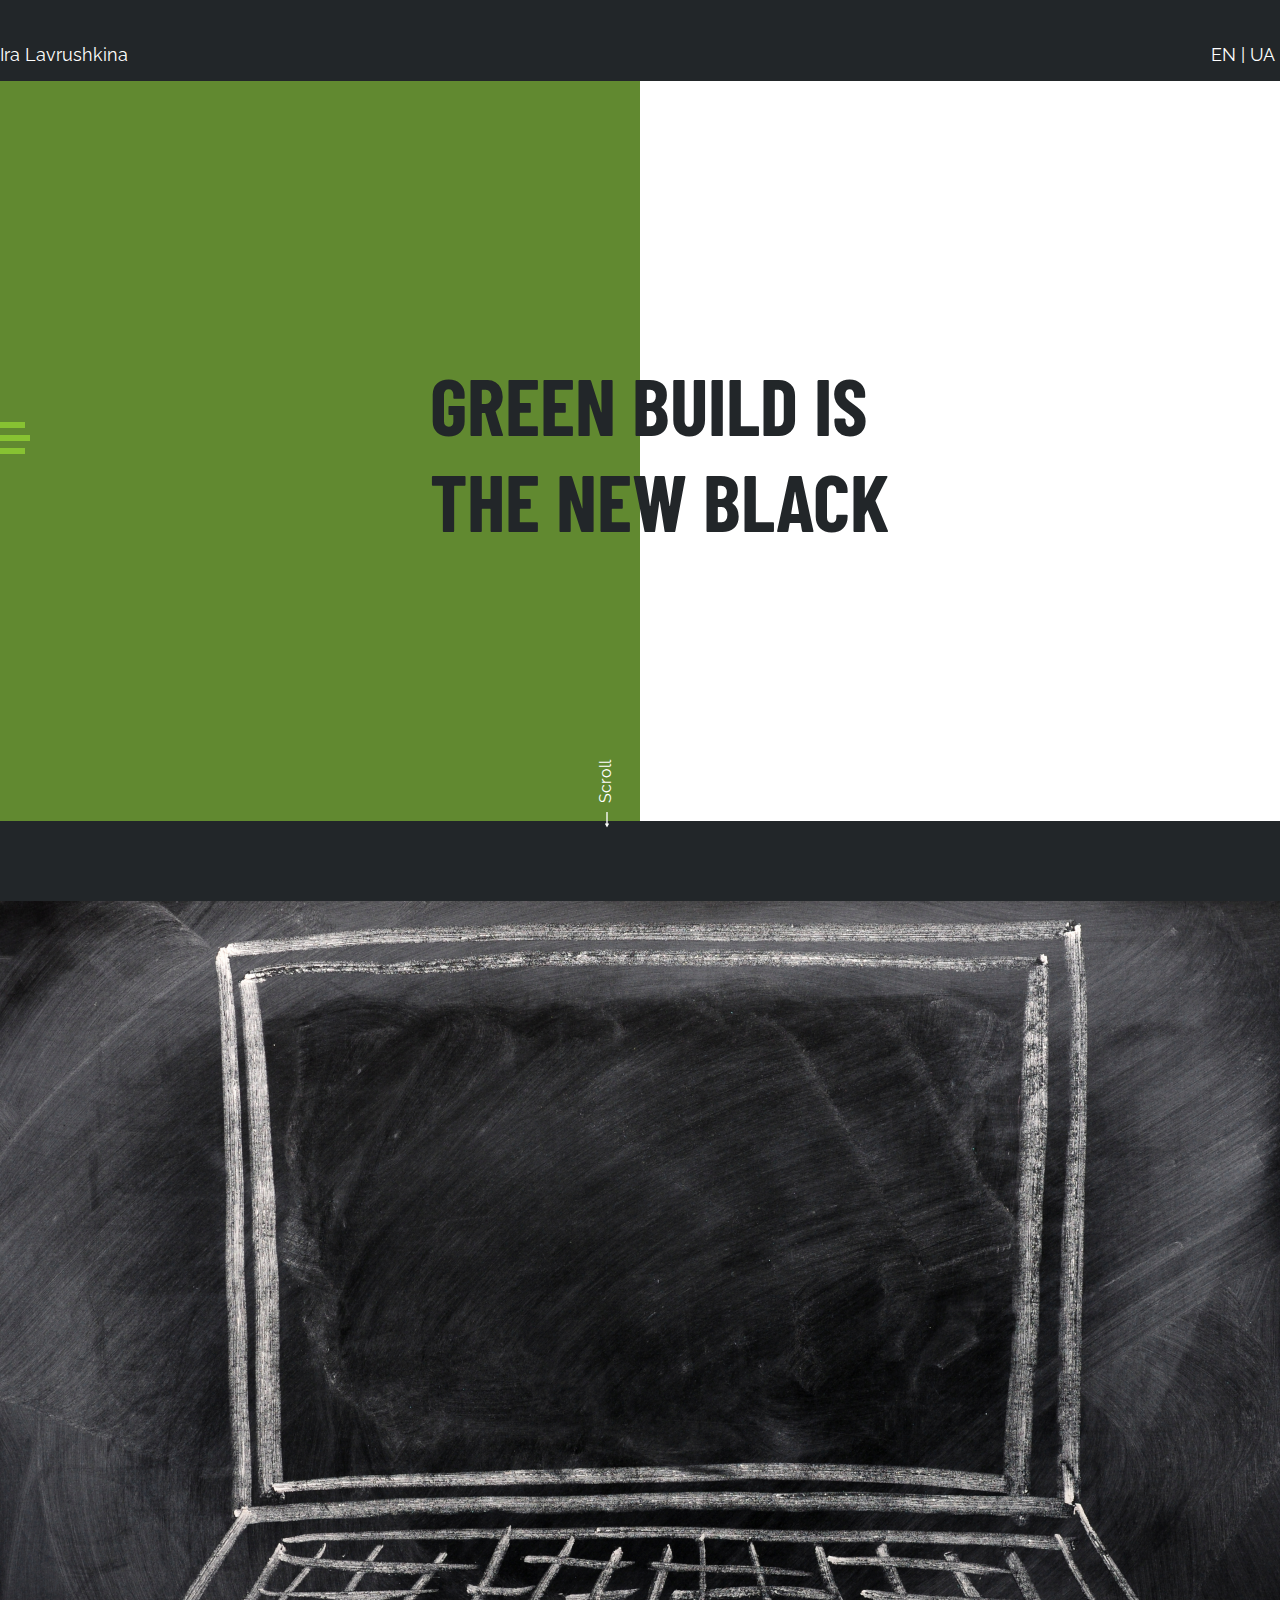
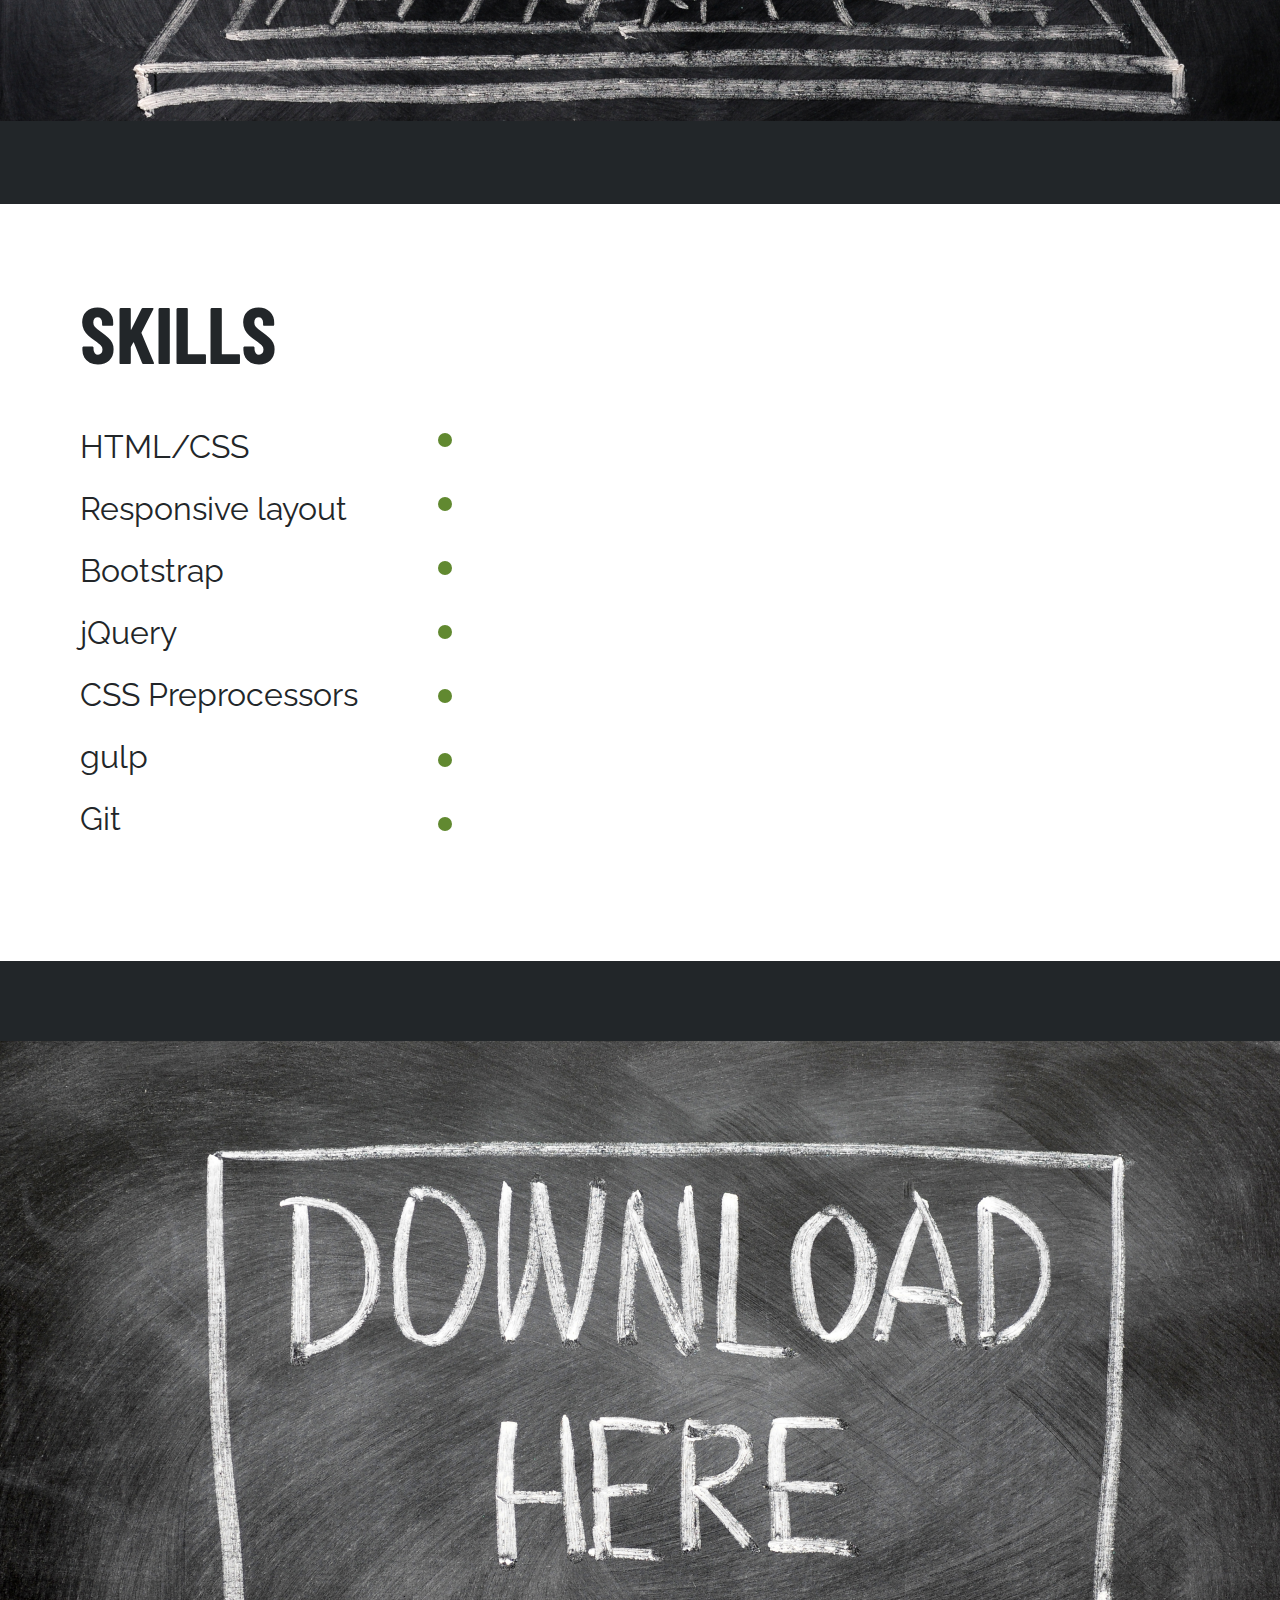
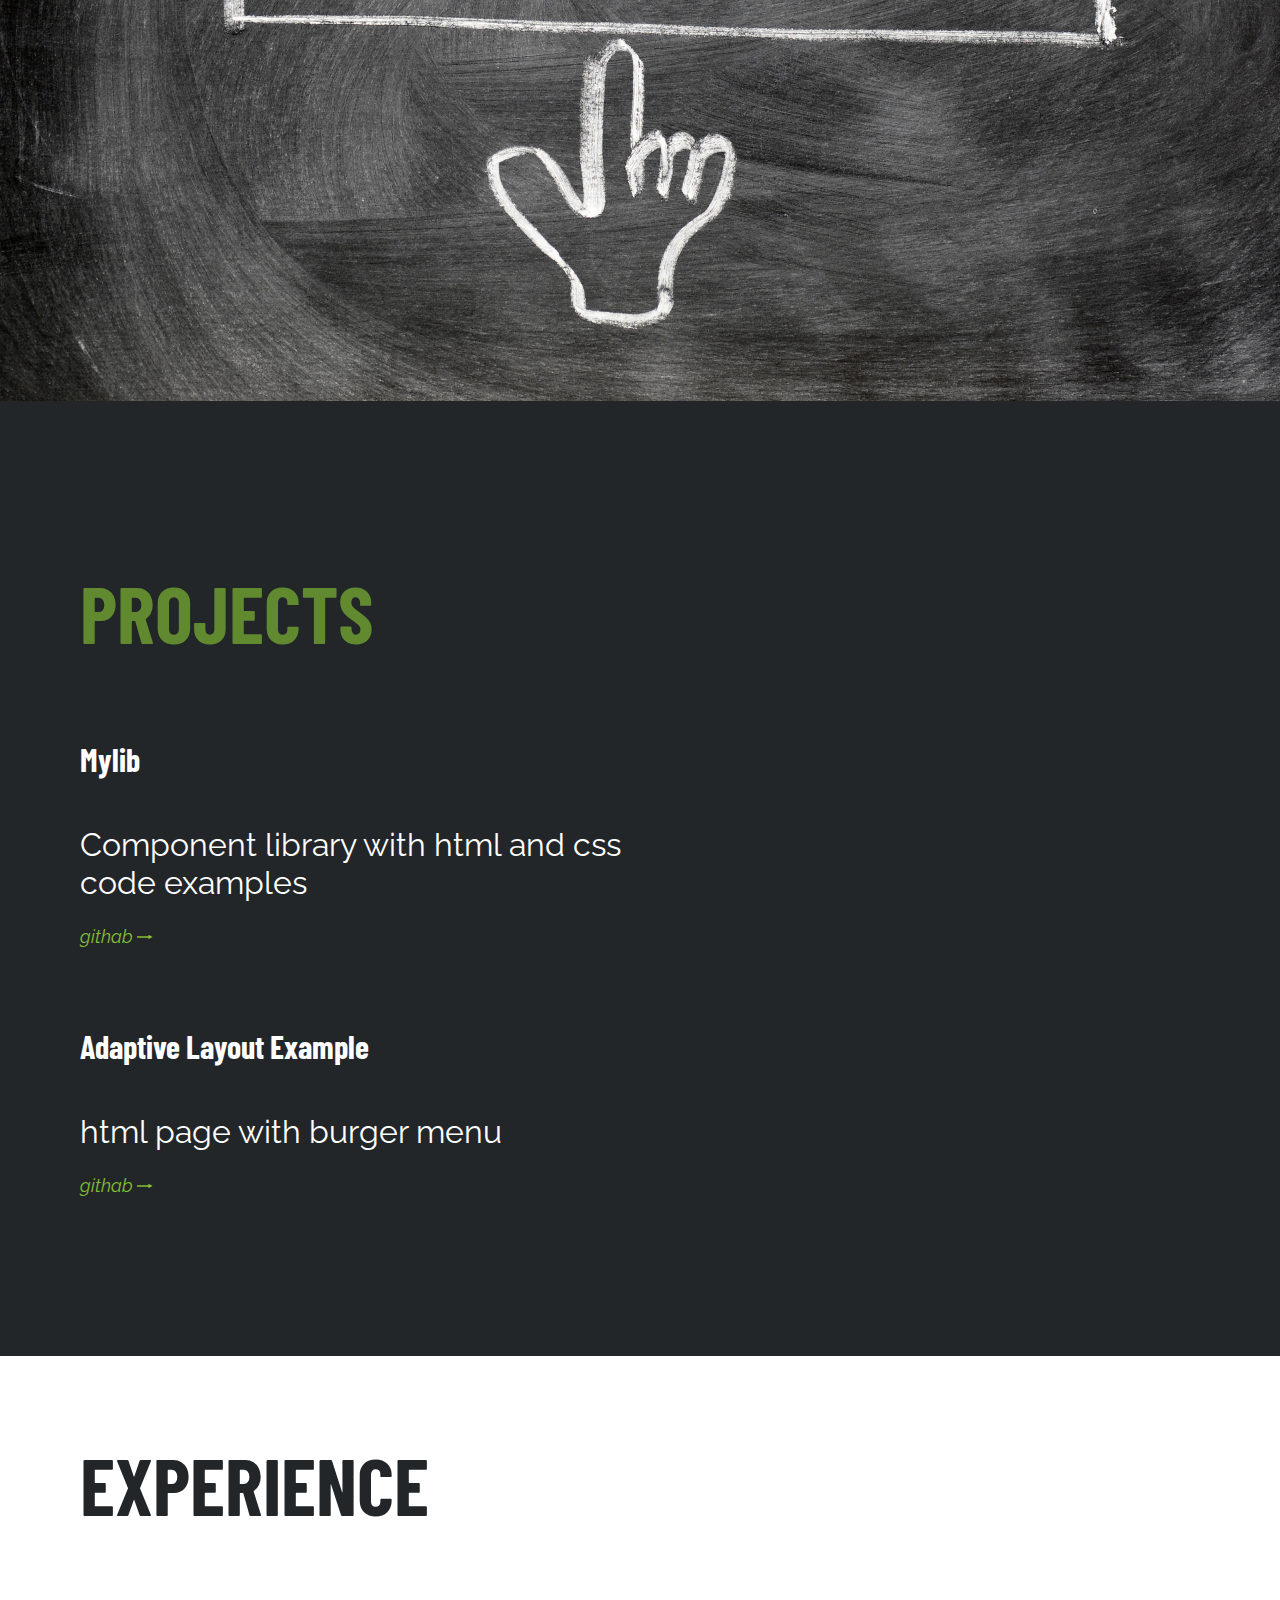
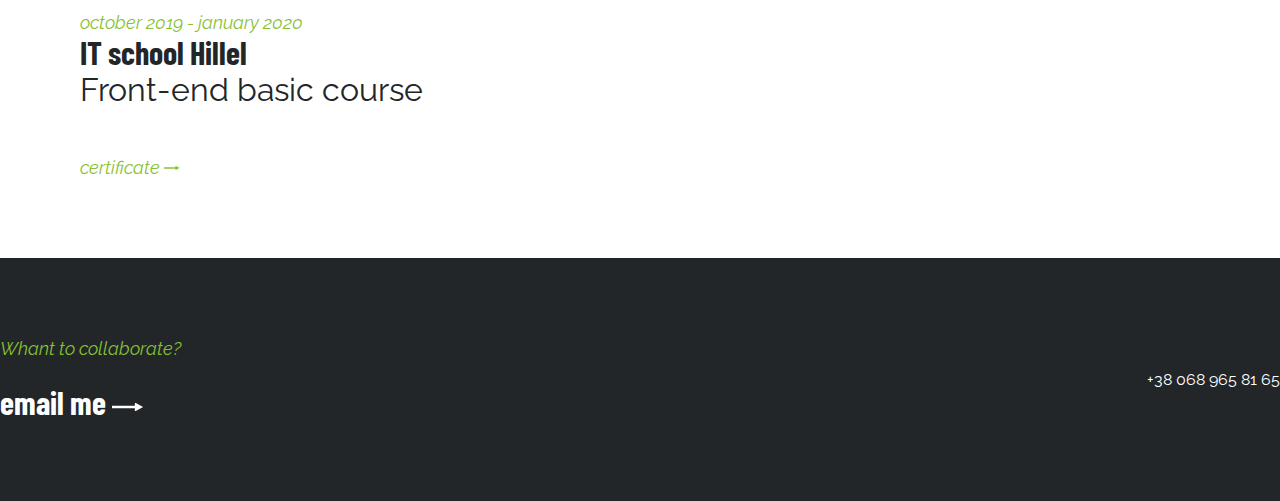
<file: portfolio/index.html>
<!DOCTYPE html>
<html>
    <head>
        <title>Portfolio Markup Developer</title>
        <meta charset = "utf-8">
        <link rel="stylesheet" href="css/style.css">
        <link href="https://fonts.googleapis.com/css2?family=Barlow+Condensed:wght@600;700;900&display=swap" rel="stylesheet">
        <link href="https://fonts.googleapis.com/css2?family=Raleway:ital@0;1&display=swap" rel="stylesheet">
    </head>
    <body>
        <div class="wrapper">
            <header class="header">
            	<div class="icons">
        	    		<a href="#">
        	    	        <svg width="24" height="24" viewBox="0 0 24 24" fill="none" xmlns="http://www.w3.org/2000/svg">
                            <path d="M3.70317 20.0937H7.31254V9.25001H3.70317V20.0937ZM7.54691 5.90625C7.53129 4.84375 6.76567 4.03126 5.53129 4.03126C4.29691 4.03126 3.48442 4.84375 3.48442 5.90625C3.48442 6.93749 4.26566 7.78124 5.48442 7.78124H5.50004C6.76567 7.78124 7.54691 6.93749 7.54691 5.90625ZM16.6875 20.0937H20.2969V13.875C20.2969 10.5469 18.5157 8.99998 16.1407 8.99998C14.2032 8.99998 13.3438 10.0781 12.875 10.8281H12.9063V9.24998H9.29691C9.29691 9.24998 9.34377 10.2656 9.29691 20.0937H12.9063V14.0312C12.9063 13.7187 12.9219 13.3906 13.0157 13.1562C13.2813 12.5156 13.875 11.8437 14.875 11.8437C16.1719 11.8437 16.6875 12.8281 16.6875 14.2968V20.0937ZM24 4.49999V19.5C24 21.9843 21.9844 24 19.5 24H4.50005C2.01568 24 6.10352e-05 21.9843 6.10352e-05 19.5V4.49999C6.10352e-05 2.01562 2.01568 0 4.50005 0H19.5C21.9844 0 24 2.01562 24 4.49999Z" fill="#87C232"/></svg>
                        </a>
                        <a href="https://github.com/iralavrushkina">
        	    		  <svg width="30" height="26" viewBox="0 0 30 26" fill="none" xmlns="http://www.w3.org/2000/svg">
                           <path d="M2.62504 10.0313L15 25.8906L1.43753 16.0469C1.06254 15.7656 0.906269 15.2813 1.0469 14.8438L2.62504 10.0313ZM9.84379 10.0313H20.1563L15 25.8906L9.84379 10.0313ZM6.75004 0.468744L9.84379 10.0313H2.62504L5.7188 0.468744C5.89068 -0.015623 6.57818 -0.015623 6.75004 0.468744ZM27.375 10.0313L28.9531 14.8438C29.0938 15.2813 28.9375 15.7656 28.5625 16.0469L15 25.8906L27.375 10.0313ZM27.375 10.0313H20.1563L23.25 0.468771C23.4219 -0.0155957 24.1094 -0.0155957 24.2813 0.468771L27.375 10.0313Z" fill="#87C232"/></svg>
                       </a>
                       <a href="https://www.facebook.com/irina.borovich">
                           <svg width="24" height="24" viewBox="0 0 24 24" fill="none" xmlns="http://www.w3.org/2000/svg">
                           <path d="M19.5 0C21.9844 0 24 2.01562 24 4.49999V19.5C24 21.9843 21.9844 24 19.5 24H16.5625V14.7031H19.6719L20.1406 11.0781H16.5625V8.76561C16.5625 7.71873 16.8438 7.01561 18.3594 7.01561L20.2656 7V3.76562C19.9375 3.71875 18.7969 3.62499 17.4844 3.62499C14.7187 3.62499 12.8125 5.31248 12.8125 8.40623V11.0781H9.68748V14.7031H12.8125V24H4.49999C2.01562 24 0 21.9843 0 19.5V4.49999C0 2.01562 2.01562 0 4.49999 0H19.5Z" fill="#87C232"/>
                           </svg>
                        </a>
        	    	</div>
        	    <div class="top">
        	       <a class="logo" href="index.html">Ira Lavrushkina</a>
        	       <button class="btn-language">EN</button>
        	       <span class="divider">|<span>
        	       <button class="btn-language">UA</button>
        	    </div>
        	    <section class="container">
                    <div class="menu-collapsed">
                        <div class="bar"></div>
                        <nav>
            	            <ul class="nav">
            		            <li class="nav-list"><a class="nav-item" href="#skills">Skills</a></li>
            		            <li class="nav-list"><a class="nav-item" href="#projects">Projects</a></li>
            		            <li class="nav-list"><a class="nav-item" href="#experience">Experience</a></li>
            	            </ul>
                        </nav>
                        <a class="phone" href="tel:+380689658165">+38 068 965 81 65</a>
                        <div>
                            <h4 class="italic">Whant to collaborate?<h4>
                            <a class="mail txt-dark"href="mailto:iryna.borovich@gmail.com">email me
            	                <svg class="arrow" width="31" height="8" viewBox="0 0 31 8" fill="none" xmlns="http://www.w3.org/2000/svg">
                                <path d="M23.1964 0.0309471C23.4107 -0.0211335 23.6429 -0.000297785 23.8214 0.0830277L30.6786 3.72886C30.7857 3.79137 30.8572 3.87469 30.8572 3.96845C30.8572 4.0622 30.7857 4.15595 30.6786 4.21844L23.8214 7.91635C23.6429 7.99968 23.4107 8.02051 23.1964 7.96843C23 7.91635 22.8572 7.80176 22.8572 7.66636V5.33303L0.571437 5.33303C0.25 5.33303 0 5.18719 0 4.99969L0 2.99969C0 2.81219 0.25 2.66635 0.571437 2.66635L22.8572 2.66635V0.333023C22.8572 0.197598 22.9822 0.0830277 23.1964 0.0309471Z" fill="#000"/></svg>
                            </a>
                        </div>
                    </div>
                    <div class="box2 white-bgr">
                        <div>
                            <span class="scroll-fix">Scroll</span>
                            <h4 class="italic">since 2020</h4>
                            <h3 class="title">Markup Developer</h3>
                            <p class="text txt-dark" >Strong professional focus and personal interest to UI/UX design and Front-End engineering</p>
                        </div>
                    </div> 
                    <div class="box1 d-green-bgr">
                        <h1 class="txt-dark">GREEN BUILD IS THE NEW BLACK</h1>
                        <span class="scroll">Scroll</span>
                    </div>
                </section>
            </header>
            <main>
        	    <img src="img/comp.png">
        	    <section class="section white-bgr txt-dark">
        		    <h2 class="heading" id="skills">SKILLS</h2>
        			<div class="skills">
        			 <div class="block1">
        			 	<div class="text">HTML/CSS </div>
        		        <div class="text">Responsive layout</div>
        		        <div class="text">Bootstrap</div>
        		        <div class="text">jQuery</div> 
        		        <div class="text">CSS Preprocessors</div>
        		        <div  class="text">gulp</div>
        		        <div  class="text">Git</div>
                    </div>
                    <div class="block2">
                        <div class="line1"></div>
                        <div class="line2"></div>
                        <div class="line3"></div>
                        <div class="line4"></div>
                        <div class="line5"></div>
                        <div class="line6"></div>
                        <div class="line7"></div>
                        </div>
                    </div>
        	    </section>
        	    <img src="img/here.png">
        		<section class="section projects">
        		    <h2 class="heading txt-d-green" id="projects">PROJECTS</h2>
        		    <div class="group">
        			   <h3 class="title txt-white">Mylib</h3>
                       <p class="text txt-white">Component library with html and css code examples</p>
                       <a class="italic txt-l-green" href="#">githab
                          <svg class="arrow" width="16" height="4" viewBox="0 0 16 4" fill="none" xmlns="http://www.w3.org/2000/svg">
                          <path d="M11.5982 0.0153515C11.7054 -0.0106888 11.8214 -0.000270963 11.9107 0.0413918L15.3393 1.86431C15.3929 1.89556 15.4286 1.93722 15.4286 1.9841C15.4286 2.03098 15.3929 2.07785 15.3393 2.1091L11.9107 3.95805C11.8214 3.99972 11.7054 4.01013 11.5982 3.98409C11.5 3.95805 11.4286 3.90076 11.4286 3.83306V2.66639L0.285719 2.66639C0.125 2.66639 0 2.59347 0 2.49972L0 1.49972C0 1.40597 0.125 1.33306 0.285719 1.33306L11.4286 1.33306V0.166389C11.4286 0.098677 11.4911 0.0413918 11.5982 0.0153515Z" fill="#87C232"/>
                          </svg>
                        </a>
        		    </div>
        		    <div class="group">
        			    <h3 class="title txt-white">Adaptive Layout Example</h3>
                        <p class="  text txt-white">html page with burger menu</p>
                        <a class="italic txt-l-green" href="#">githab
                           <svg class="arrow" width="16" height="4" viewBox="0 0 16 4" fill="none" xmlns="http://www.w3.org/2000/svg">
                           <path d="M11.5982 0.0153515C11.7054 -0.0106888 11.8214 -0.000270963 11.9107 0.0413918L15.3393 1.86431C15.3929 1.89556 15.4286 1.93722 15.4286 1.9841C15.4286 2.03098 15.3929 2.07785 15.3393 2.1091L11.9107 3.95805C11.8214 3.99972 11.7054 4.01013 11.5982 3.98409C11.5 3.95805 11.4286 3.90076 11.4286 3.83306V2.66639L0.285719 2.66639C0.125 2.66639 0 2.59347 0 2.49972L0 1.49972C0 1.40597 0.125 1.33306 0.285719 1.33306L11.4286 1.33306V0.166389C11.4286 0.098677 11.4911 0.0413918 11.5982 0.0153515Z" fill="#87C232"/>
                          </svg>
                        </a>
        		    </div>
        		</section>   
        		<section class=" experience section white-bgr">
         	    	<h2 class="heading txt-dark" id="experience">EXPERIENCE</h2>
        		    <div class="group">
        			    <h4 class="italic">october 2019 - january 2020</h4>
        			    <h3 class="title txt-dark">IT school Hillel</h3>
        			    <p class="text txt-dark">Front-end basic course</p>
        			    <a class="italic txt-l-green" href="#">certificate
        			        <svg class="arrow" width="16" height="4" viewBox="0 0 16 4" fill="none" xmlns="http://www.w3.org/2000/svg">
                            <path d="M11.5982 0.0153515C11.7054 -0.0106888 11.8214 -0.000270963 11.9107 0.0413918L15.3393 1.86431C15.3929 1.89556 15.4286 1.93722 15.4286 1.9841C15.4286 2.03098 15.3929 2.07785 15.3393 2.1091L11.9107 3.95805C11.8214 3.99972 11.7054 4.01013 11.5982 3.98409C11.5 3.95805 11.4286 3.90076 11.4286 3.83306V2.66639L0.285719 2.66639C0.125 2.66639 0 2.59347 0 2.49972L0 1.49972C0 1.40597 0.125 1.33306 0.285719 1.33306L11.4286 1.33306V0.166389C11.4286 0.098677 11.4911 0.0413918 11.5982 0.0153515Z" fill="#87C232"/></svg>
                        </a>
        		    </div>
        	    </section>
        	    <section class="contact">
        	    	<div>
        	            <h4 class="italic">Whant to collaborate?<h4>
                        <a class="mail txt-white" href="mailto:iryna.borovich@gmail.com">email me
                           <svg class="arrow" width="31" height="8" viewBox="0 0 31 8" fill="none" xmlns="http://www.w3.org/2000/svg">
                           <path d="M23.1964 0.0309471C23.4107 -0.0211335 23.6429 -0.000297785 23.8214 0.0830277L30.6786 3.72886C30.7857 3.79137 30.8572 3.87469 30.8572 3.96845C30.8572 4.0622 30.7857 4.15595 30.6786 4.21844L23.8214 7.91635C23.6429 7.99968 23.4107 8.02051 23.1964 7.96843C23 7.91635 22.8572 7.80176 22.8572 7.66636V5.33303L0.571437 5.33303C0.25 5.33303 0 5.18719 0 4.99969L0 2.99969C0 2.81219 0.25 2.66635 0.571437 2.66635L22.8572 2.66635V0.333023C22.8572 0.197598 22.9822 0.0830277 23.1964 0.0309471Z" fill="white"/>
                            </svg>
                        </a>
                    </div>
        	        <a class="phone" href="tel:+380689658165">+38 068 965 81 65</a>
        	   </section>
        	</main>
        </div> 
        <script type="text/javascript" src="https://code.jquery.com/jquery-1.11.0.min.js"></script>
        <script type="text/javascript">
            $(".menu-collapsed").click(function() {
            $(this).toggleClass("menu-expanded");
            $(".container").toggleClass("active");
            $(".box1").toggleClass("active");
            $(".box2").toggleClass("active");
             });
            $(window).scroll(function() {
            if ($(window).scrollTop() > 60) {
            $('.box2').css('display','flex');
            $('.box1').hide();
            }
            });
        </script> 
    </body>
</html>
</file>
<file: portfolio/css/style.css>
:root {
    --black-color: #222629;
    --white-color: #fff;
    --dark-green: #618930;
    --light-green: #87C232;
;
}
*,
*:before,
*:after {
 box-sizing: border-box;
}
/* http://meyerweb.com/eric/tools/css/reset/
   v2.0 | 20110126
   License: none (public domain)
*/

html, body, div, span, applet, object, iframe,
h1, h2, h3, h4, h5, h6, p, blockquote, pre,
a, abbr, acronym, address, big, cite, code,
del, dfn, em, img, ins, kbd, q, s, samp,
small, strike, strong, sub, sup, tt, var,
b, u, i, center,
dl, dt, dd, ol, ul, li,
fieldset, form, label, legend,
table, caption, tbody, tfoot, thead, tr, th, td,
article, aside, canvas, details, embed,
figure, figcaption, footer, header, hgroup,
menu, nav, output, ruby, section, summary,
time, mark, audio, video {
    margin: 0;
    padding: 0;
    border: 0;
    font-size: 100%;
    font: inherit;
    vertical-align: baseline;
}
/* HTML5 display-role reset for older browsers */
article, aside, details, figcaption, figure,
footer, header, hgroup, menu, nav, section {
    display: block;
}
body {
    line-height: 1;
}
ol, ul {
    list-style: none;
}
blockquote, q {
    quotes: none;
}
blockquote:before, blockquote:after,
q:before, q:after {
    content: '';
    content: none;
}
table {
    border-collapse: collapse;
    border-spacing: 0;
}
/* general style*/
body{
 
   overflow: scroll;
   background: var(--black-color); 
}
.wrapper{

   background: var(--black-color); 
   width: 1280px;
   margin: 0 auto;
}
.header{
    padding: 44px 0 0;
    margin: 0 0 80px;
    position: relative;
}
.top{
    display: flex;
    justify-content: flex-end;
    margin: 0 0 16px;
    top:0;
    right: auto;
    z-index: 8;
}
.logo{
    font-family: 'Raleway', sans-serif;
    font-size: 18px;
    font-weight: 400;
    color:var(--white-color);
    text-decoration: none;
    line-height: 21px;
    margin-right: auto;
}
.logo:hover{
    color: var(--light-green);
}
.btn-language{
    font-family: 'Raleway', sans-serif;
    font-size: 18px;
    font-weight: 400;
    color:var(--white-color);
    background: none;
    outline: none;
    border: 0;
    padding: 0;
    line-height: 21px;
}
.btn-language:hover{
    color: var(--light-green);
}
.divider{
    font-family: 'Raleway', sans-serif;
    color: var(--white-color);
    font-size: 18px;
    font-weight: 400;
    line-height: 21px;
    margin: 0 5px;
}
.icons{
    display: flex;
    flex-direction: column;
    position: absolute;
    top:50%;
    right: -60px;
    margin-top: -50px;
}
.icons svg{
    margin: 0 0 20px;
    text-decoration: none;
    transition: transform 1s ease;
}
.icons svg:hover{
    transform: translateX(16px);
}
 .bar, .bar:before, .bar:after {
   transition: all .5s linear;
   content: "";
   position: absolute;
   height: 6px;
   width: 50px;
   background-color: var(--light-green);
}
.menu-collapsed {
   transition: all .4s linear;
   position: relative;
   display: flex;
   align-items: flex-start;
   justify-content: space-between;
   flex-direction: column;
   flex: 0 0 0;
   min-height:100%; 
   z-index: 1;
   cursor: pointer;
}
.menu-collapsed .nav, 
.menu-collapsed .phone, 
.menu-collapsed .italic,
.menu-collapsed .mail {
   margin: 0 0 32px;
   transition: all 0s;
   display: none;
}
.bar {
   position: absolute;
   left: -20px;
   top: 50%;
   margin: -16px 0 0;
}
.bar:before{
   top: -13px;
   left: -5px;
}
.bar:after {
   top: 13px;
   left: -5px;
}
 .menu-collapsed .bar:hover:before, .menu-collapsed .bar:hover:after{
    left: 6px;
}
 .menu-expanded .bar:before, .menu-expanded .bar:after {
   transition: all 0.4s;
   top: -0px;
}
.menu-expanded {
    transition: all .4s linear;
    position: relative;
    display: flex;
    align-items: flex-start;
    justify-content: space-between;
    flex-direction: column;
    flex: 0 0 640px;
    min-height: 740px;
    padding: 80px;
    z-index: 1;
    background: var(--dark-green);
}
.menu-expanded .bar{
    left: -73px;
}
.menu-expanded .nav {
   transition: all 0s;
   position: relative;
   z-index: 2;
   display: block;
}
.menu-expanded .nav-item {
    transition: all .15s;
    text-decoration: none;
    font-family: 'Barlow Condensed', sans-serif;
    font-weight: 700;
    font-size: 32px;
    color: var(--black-color);
    margin: 0 0 32px;
    display: block; 
}
.nav-item:hover{
  -webkit-transform: scale(1.2);
  -ms-transform: scale(1.2);
  transform: scale(1.2);
}
.nav-list{
    transition: all 0s;
    position: relative;
    margin: 0 0 32px;
    z-index: 2;
}
.menu-expanded .bar {
    background-color: transparent;
    transition: all 0.4s;
}
.menu-expanded .bar:before {
    transform: rotate(45deg);
}

.menu-expanded .bar:after {
    transform: rotate(-45deg);
}
.menu-expanded .phone, .menu-expanded .italic,
.menu-expanded .mail{
    display: block; 
}
.container{ 
    display: flex;
    min-height: 740px;
    background: var(--white-color);
    transition: all 0.2s linear;
} 
.container.active{
    transform: translateX(-80px);
    padding:0 0 0 80px;
}
.box1{
    position: relative;
    width: 100%;
    padding: 80px;
    flex: 0 0 50%;
}
.box1.active{
    display: none;
}
.box2{
    display: flex;
    align-items: center;
    flex: 0 0 50%;
    padding: 80px;
    display:none;
}
.box2 div{
    flex: 0 0 600px;
}
.active .box2 {
    display: flex;
}
.active.box2 div{
    flex:1 0 50%;
}
.container h1{
    text-transform: uppercase;
    position: absolute;
    top: 50%;
    right: -50%;
    margin-top: -95px;
    width: 530px;
}
.scroll{
    transform: rotate(-90deg);
    transform-origin: top left;
    font-family: 'Raleway', sans-serif;
    font-size: 16px;
    font-weight: 400;
    line-height: 18px;
    color:var(--white-color);
    position: absolute;
    bottom: 0;
    right: 0;
}
.scroll:before{
    content: url(../img/arrow1.svg);
    position: absolute; 
    top: 8px;
    right: 48px;
    transform: rotate(90deg);
    transform-origin: top left;
    transition: transform 1s ease;
}
.scroll-fix{
   transform: rotate(-90deg);
    transform-origin: top left;
    font-family: 'Raleway', sans-serif;
    font-size: 16px;
    font-weight: 400;
    line-height: 18px;
    color:var(--light-green);
    position: fixed;
    bottom: 60px;
    left: 10%;  
}
.scroll-fix:before{
    content: url(../img/arrow2.svg);
    position: absolute; 
    top: 20px;
    right: 38px;
    transform: rotate(180deg);
    transform-origin: top left;
}
.container h1,
.heading{
    font-family: 'Barlow Condensed', sans-serif;
    font-weight: 700;
    font-size: 80px;
    line-height: 96px;
}
.box2 .title{
    margin: 0 0 56px;
}
.main{
    margin: 80px 0;
}
.top-fix{
    position: sticky;
    background: var(--dark-green);
    height: 60px;
    display: flex;
    justify-content: flex-end;
    align-items: baseline;
    z-index: 2;
    top:0;
    right: auto;
    opacity: 0;
}
.top-fix .nav{
    margin: 0 40px;
    display: flex;
    align-items: baseline;
}
.top-fix .nav-item {
    text-decoration: none;
    font-family: 'Barlow Condensed', sans-serif;
    font-weight: 700;
    font-size: 32px;
    color: var(--black-color);
    margin: 16px 20px;
    display: block;
}
.top-fix .phone,.top-fix .mail{
    margin: 0 40px;
}
.section{
    padding: 80px;
    margin: 80px 0;
}
.experience .text{
margin: 0 0 48px;
}
.white-bgr{
    background:var(--white-color); 
}
.d-green-bgr{
    background:var(--dark-green);
}
.txt-dark{
    color: var(--black-color);
}
.txt-white{
    color: var(--white-color);
}
.txt-d-green{
    color: var(--dark-green);
}
.d-green-bgr div{
    display: flex;
    flex-direction: column;
    align-items: start;
    justify-content: flex-start;
    position: relative;
}
.phone{
    font-family: 'Raleway', sans-serif;
    font-size: 16px;
    font-weight: 400;
    line-height: 18px;
    color:var(--white-color); 
    text-decoration: none; 
    transition: all 2s linear;
}
.mail{
    font-family: 'Barlow Condensed', sans-serif;
    font-size: 32px;
    font-weight: 700;
    line-height: 38px; 
    text-decoration: none;
    margin: 24px 0 0;
    display: block;
    transition: all 3s linear;
}
.phone:hover, .mail:hover{
    text-decoration: underline;
}
.arrow {
    margin: 0 0 4px;
}
.comp-img img{
    opacity: 0;
}
.group{
    width: 600px;
    margin: 80px 0 0;
}
.title{
    font-family: 'Barlow Condensed', sans-serif;
    font-weight: 700;
    font-size: 32px;
    line-height: 38px; 
}
.text{
    font-family: 'Raleway', sans-serif;
    font-size: 32px;
    font-weight: 400;
    line-height: 38px;
}
.italic{
    font-family: 'Raleway', sans-serif;
    font-size: 18px;
    font-weight: 400;
    line-height: 21px;
    font-style:italic;
    text-decoration: none;
    color: var(--light-green); 
}
.contact{
    display: flex;
    justify-content: space-between;
    align-items: center;
    margin: 0  0 80px;
}
.projects .text{
    margin: 48px 0 24px;
}
.skills{
    display: flex;
}
.block1,.block2{
    padding: 48px 80px 0 0;
}
.block1 div{
    margin: 0 0 24px; 
}
.block2 div{
    margin: 5px 0 50px; 
}
.line1,.line2,.line3,.line4,.line5,.line6,.line7{
    width: 14px;
    height:14px;
    border-radius: 8px;
    background: var(--dark-green);
    transition: width 1s linear;
}
</file>
